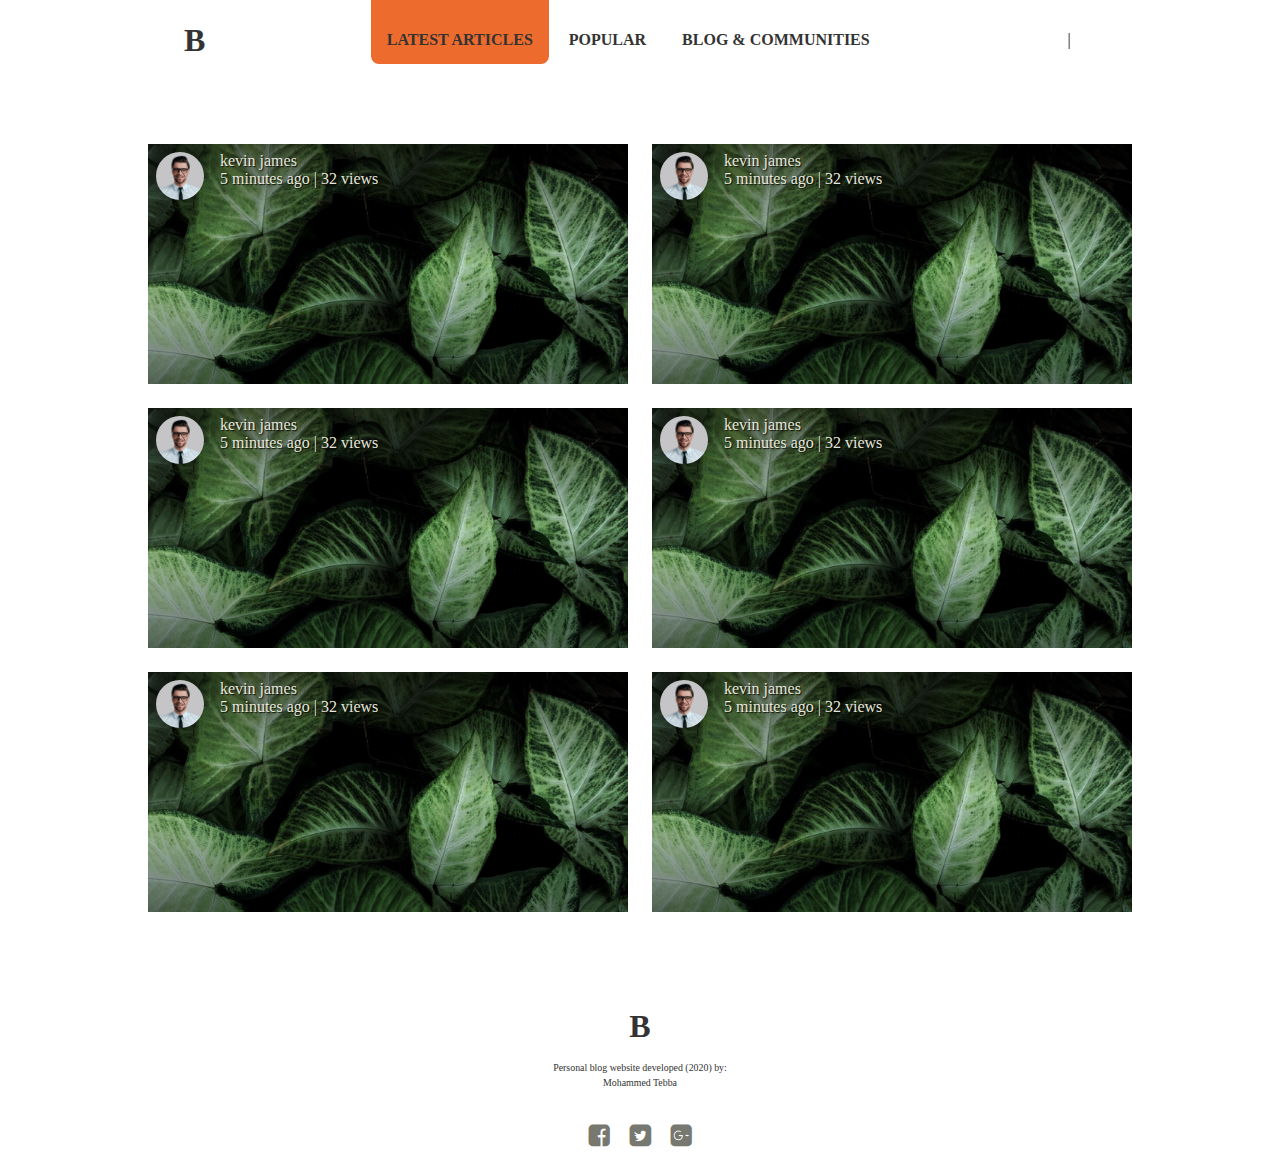
<file: public/index.html>
<!DOCTYPE html>
<html lang="en">
  <head>
    <meta charset="UTF-8" />
    <meta name="viewport" content="width=device-width, initial-scale=1.0" />
    <meta http-equiv="X-UA-Compatible" content="ie=edge" />
    <link
      href="https://stackpath.bootstrapcdn.com/font-awesome/4.7.0/css/font-awesome.min.css"
      rel="stylesheet"
      integrity="sha384-wvfXpqpZZVQGK6TAh5PVlGOfQNHSoD2xbE+QkPxCAFlNEevoEH3Sl0sibVcOQVnN"
      crossorigin="anonymous"
    />
    <link rel="stylesheet" href="../src/styles/styles.css" />
    <title>Personal Blog Website</title>
  </head>

  <body>
    <div class="container">
      <nav>
        <div class="menu">
          <div class="lines line-1"></div>
          <div class="lines line-2"></div>
          <div class="lines line-3"></div>
        </div>
        <span class="logo">b</span>
        <ul>
          <li><a href="#" class="active">latest articles</a></li>
          <li><a href="#">popular</a></li>
          <li><a href="#">blog & communities</a></li>
        </ul>
        <ul class="right-side-nav">
          <li></li>
          <li><a href="#"></a></li>
        </ul>
      </nav>
      <div class="posts-grid">
        <div class="post main-post">
          <div class="post-author">
            <div class="author-avatar"></div>
            <div class="infos">
              <div class="author-name">kevin james</div>
              <div class="other-infos">5 minutes ago | 32 views</div>
            </div>
          </div>
          <div class="post-image"></div>
          <div class="post-overview main-post--post-overview">
            <span class="post-title">elements of survival</span>
            <p class="post-story">
              Lorem ipsum dolor sit amet, consectetuer adipiscing elit, sed diam
              nonummy nibh euismod tincidunt ut laoreet dolore magna aliquam
              erat volutpat.
              <a class="btn-view" href="./blog-post.html">continue read...</a>
            </p>
          </div>
        </div>
        <div class="post main-post">
          <div class="post-author">
            <div class="author-avatar"></div>
            <div class="infos">
              <div class="author-name">kevin james</div>
              <div class="other-infos">5 minutes ago | 32 views</div>
            </div>
          </div>
          <div class="post-image"></div>
          <div class="post-overview main-post--post-overview">
            <span class="post-title">elements of survival</span>
            <p class="post-story">
              Lorem ipsum dolor sit amet, consectetuer adipiscing elit, sed diam
              nonummy nibh euismod tincidunt ut laoreet dolore magna aliquam
              erat volutpat.
              <a class="btn-view" href="./blog-post.html">continue read...</a>
            </p>
          </div>
        </div>
        <div class="post main-post">
          <div class="post-author">
            <div class="author-avatar"></div>
            <div class="infos">
              <div class="author-name">kevin james</div>
              <div class="other-infos">5 minutes ago | 32 views</div>
            </div>
          </div>
          <div class="post-image"></div>
          <div class="post-overview main-post--post-overview">
            <span class="post-title">elements of survival</span>
            <p class="post-story">
              Lorem ipsum dolor sit amet, consectetuer adipiscing elit, sed diam
              nonummy nibh euismod tincidunt ut laoreet dolore magna aliquam
              erat volutpat.
              <a class="btn-view" href="./blog-post.html">continue read...</a>
            </p>
          </div>
        </div>
        <div class="post main-post">
          <div class="post-author">
            <div class="author-avatar"></div>
            <div class="infos">
              <div class="author-name">kevin james</div>
              <div class="other-infos">5 minutes ago | 32 views</div>
            </div>
          </div>
          <div class="post-image"></div>
          <div class="post-overview main-post--post-overview">
            <span class="post-title">elements of survival</span>
            <p class="post-story">
              Lorem ipsum dolor sit amet, consectetuer adipiscing elit, sed diam
              nonummy nibh euismod tincidunt ut laoreet dolore magna aliquam
              erat volutpat.
              <a class="btn-view" href="./blog-post.html">continue read...</a>
            </p>
          </div>
        </div>
        <div class="post main-post">
          <div class="post-author">
            <div class="author-avatar"></div>
            <div class="infos">
              <div class="author-name">kevin james</div>
              <div class="other-infos">5 minutes ago | 32 views</div>
            </div>
          </div>
          <div class="post-image"></div>
          <div class="post-overview main-post--post-overview">
            <span class="post-title">elements of survival</span>
            <p class="post-story">
              Lorem ipsum dolor sit amet, consectetuer adipiscing elit, sed diam
              nonummy nibh euismod tincidunt ut laoreet dolore magna aliquam
              erat volutpat.
              <a class="btn-view" href="./blog-post.html">continue read...</a>
            </p>
          </div>
        </div>
        <div class="post main-post">
          <div class="post-author">
            <div class="author-avatar"></div>
            <div class="infos">
              <div class="author-name">kevin james</div>
              <div class="other-infos">5 minutes ago | 32 views</div>
            </div>
          </div>
          <div class="post-image"></div>
          <div class="post-overview main-post--post-overview">
            <span class="post-title">elements of survival</span>
            <p class="post-story">
              Lorem ipsum dolor sit amet, consectetuer adipiscing elit, sed diam
              nonummy nibh euismod tincidunt ut laoreet dolore magna aliquam
              erat volutpat.
              <a class="btn-view" href="./blog-post.html">continue read...</a>
            </p>
          </div>
        </div>
      </div>
      <footer>
        <span class="logo">b</span>
        <p>
          Personal blog website developed (2020) by: <br />
          Mohammed Tebba
        </p>
        <span class="social">
          <i class="fa fa-facebook-square"></i>
          <i class="fa fa-twitter-square"></i>
          <i class="fa fa-google-plus-square"></i>
        </span>
      </footer>
    </div>
  </body>
</html>
</file>
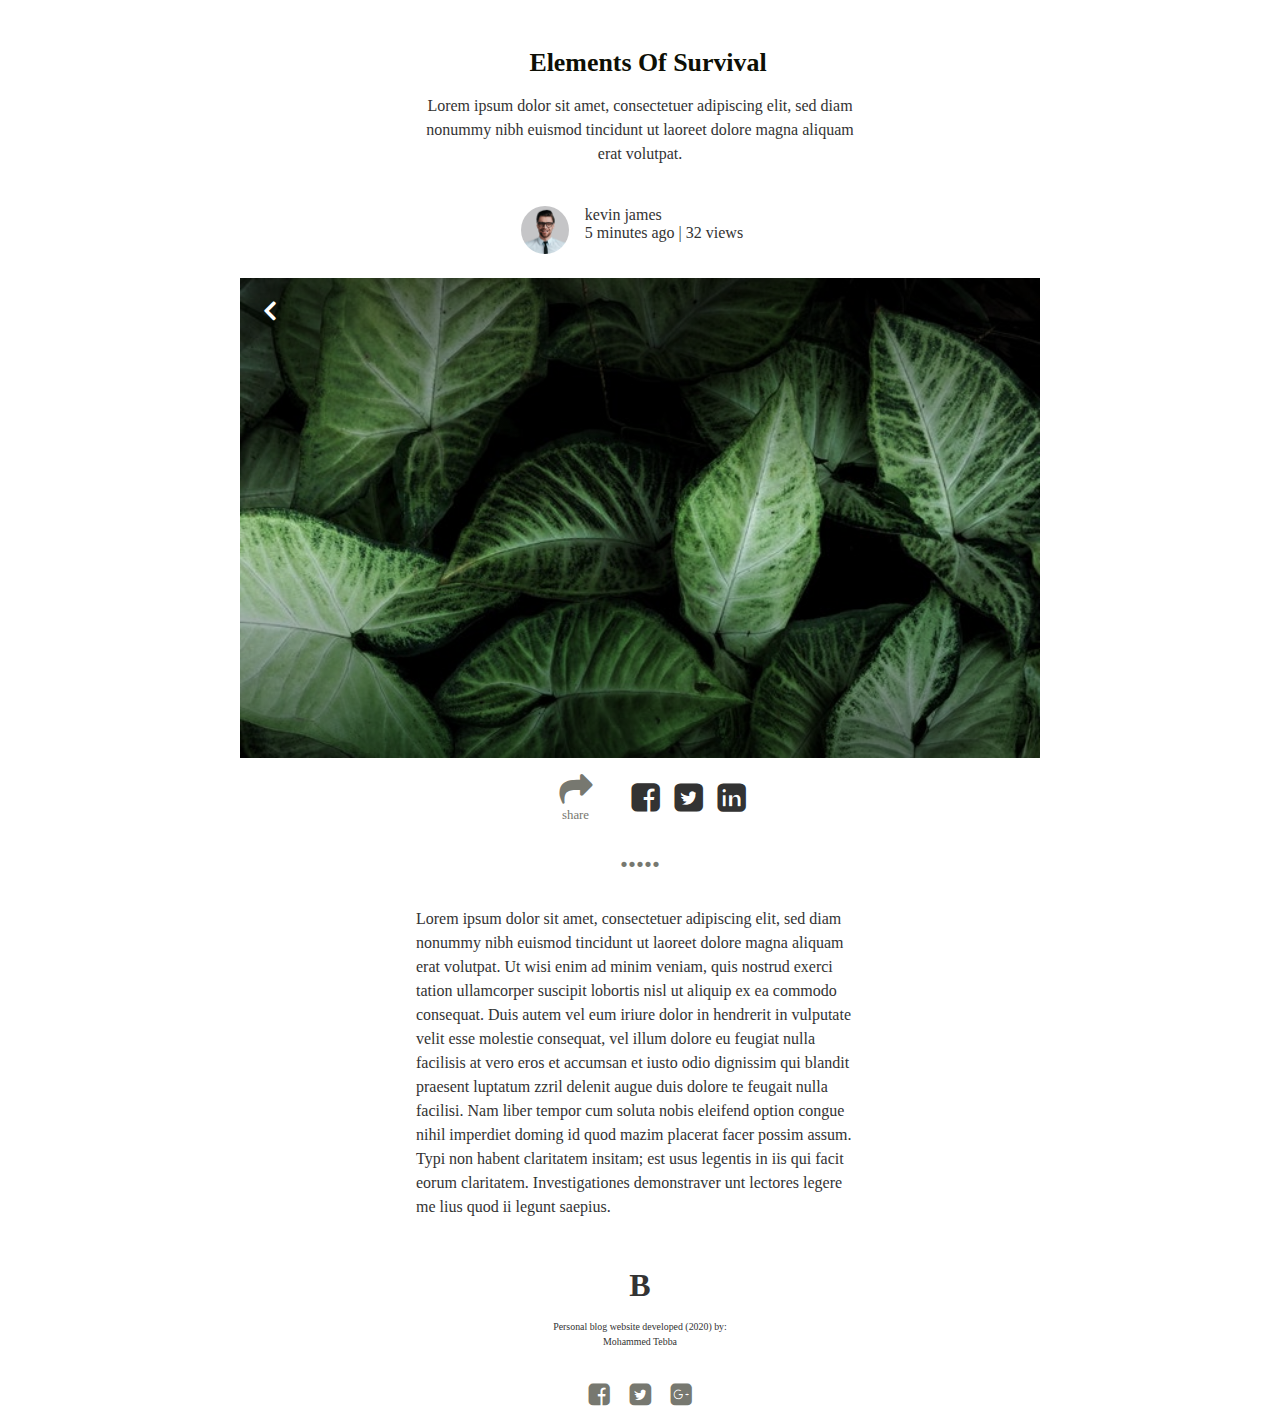
<file: public/blog-post.html>
<!DOCTYPE html>
<html lang="en">
  <head>
    <meta charset="UTF-8" />
    <meta name="viewport" content="width=device-width, initial-scale=1.0" />
    <meta http-equiv="X-UA-Compatible" content="ie=edge" />
    <link
      rel="stylesheet"
      href="https://stackpath.bootstrapcdn.com/font-awesome/4.7.0/css/font-awesome.min.css"
    />
    <link rel="stylesheet" href="../src/styles/styles.css" />
    <title>Document</title>
  </head>

  <body>
    <div class="post post--story-details">
      <div class="post-author">
        <div class="author-avatar"></div>
        <div class="infos">
          <div class="author-name">kevin james</div>
          <div class="other-infos">5 minutes ago | 32 views</div>
        </div>
        <span class="social-share">
          <i class="fa fa-share">
            <span>share</span>
          </i>
          <i class="fa fa-facebook-square"></i>
          <i class="fa fa-twitter-square"></i>
          <i class="fa fa-linkedin-square"></i>
        </span>
      </div>
      <div class="post-image">
        <header>
          <i class="fa fa-angle-left"><a href="./index.html"> </a></i>
        </header>
      </div>
      <span class="larger-screen social-share">
        <i class="fa fa-share">
          <span>share</span>
        </i>
        <i class="fa fa-facebook-square"></i>
        <i class="fa fa-twitter-square"></i>
        <i class="fa fa-linkedin-square"></i>
      </span>
      <div class="post-overview">
        <span class="post-title">elements of survival</span>
        <p class="post-story">
          Lorem ipsum dolor sit amet, consectetuer adipiscing elit, sed diam
          nonummy nibh euismod tincidunt ut laoreet dolore magna aliquam erat
          volutpat.
        </p>
      </div>
      <span class="divider">.....</span>
      <p class="post-story">
        Lorem ipsum dolor sit amet, consectetuer adipiscing elit, sed diam
        nonummy nibh euismod tincidunt ut laoreet dolore magna aliquam erat
        volutpat. Ut wisi enim ad minim veniam, quis nostrud exerci tation
        ullamcorper suscipit lobortis nisl ut aliquip ex ea commodo consequat.
        Duis autem vel eum iriure dolor in hendrerit in vulputate velit esse
        molestie consequat, vel illum dolore eu feugiat nulla facilisis at vero
        eros et accumsan et iusto odio dignissim qui blandit praesent luptatum
        zzril delenit augue duis dolore te feugait nulla facilisi. Nam liber
        tempor cum soluta nobis eleifend option congue nihil imperdiet doming id
        quod mazim placerat facer possim assum. Typi non habent claritatem
        insitam; est usus legentis in iis qui facit eorum claritatem.
        Investigationes demonstraver unt lectores legere me lius quod ii legunt
        saepius.
      </p>
    </div>
    <footer>
      <span class="logo">b</span>
      <p>
        Personal blog website developed (2020) by: <br />
        Mohammed Tebba
      </p>
      <span class="social">
        <i class="fa fa-facebook-square"></i>
        <i class="fa fa-twitter-square"></i>
        <i class="fa fa-google-plus-square"></i>
      </span>
    </footer>
  </body>
</html>
</file>
<file: src/styles/styles.css>
@import url("../styles/__base.css");
@import url("../styles/__cards-container.css");
@import url("../styles/__nav.css");
@import url("../styles/__header.css");
@import url("../styles/__footer.css");
</file>
